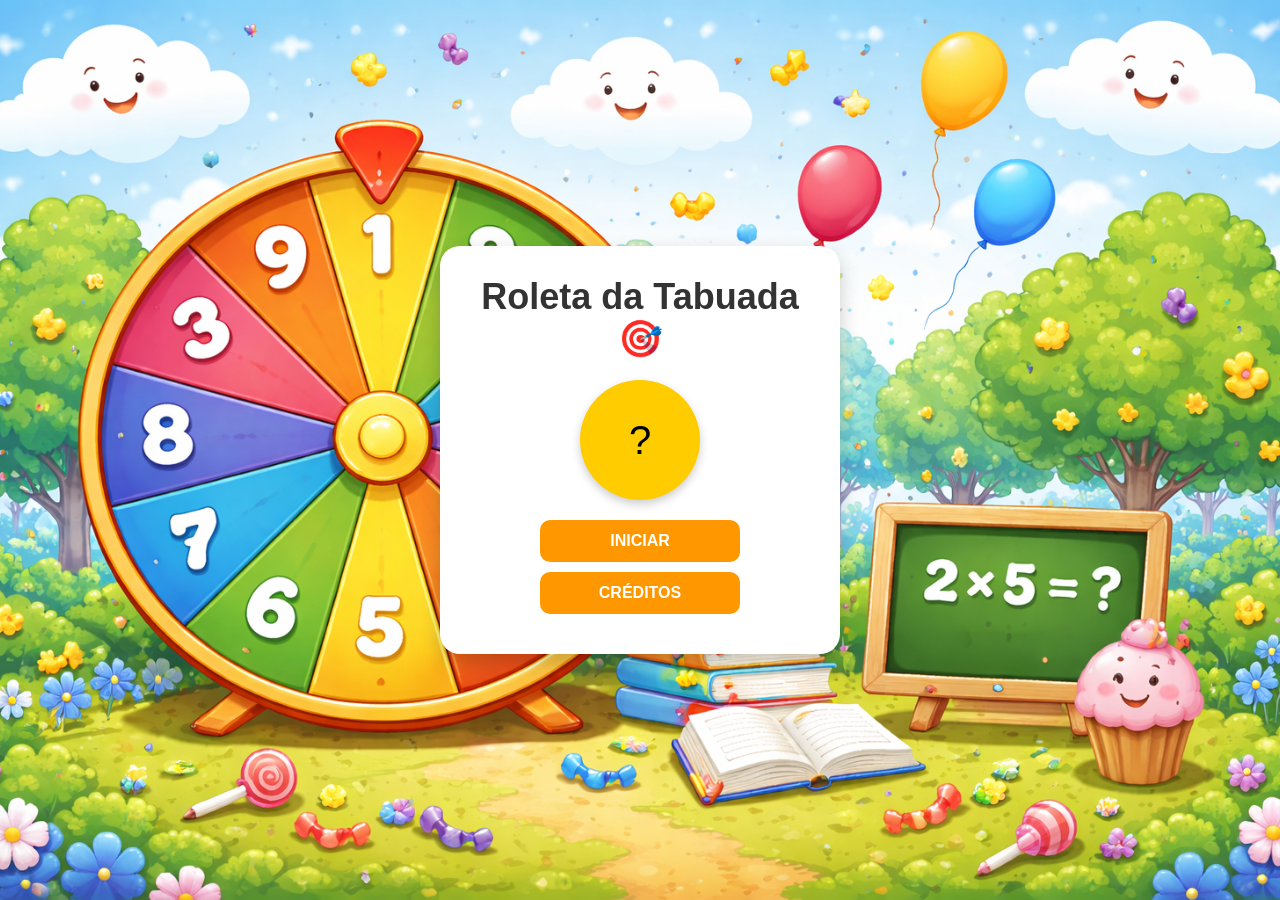
<file: index.html>
<!DOCTYPE html>
<html lang="pt-BR">

<head>
  <meta charset="UTF-8">
  <meta name="viewport" content="width=device-width, initial-scale=1.0">
    <title>Roleta da Tabuada</title>
  <link rel="stylesheet" href="style.css">
</head>

<body>
  <div class="container">
    <h1 class="container-title">Roleta da Tabuada 🎯</h1>
    <div class="wheel-container">
            <div class="wheel" id="wheel">?</div>
        </div>

    <a href="./main.html">INICIAR</a>
    <a href="./credits.html">CRÉDITOS</a>
  </div>

</body>

</html>
</file>
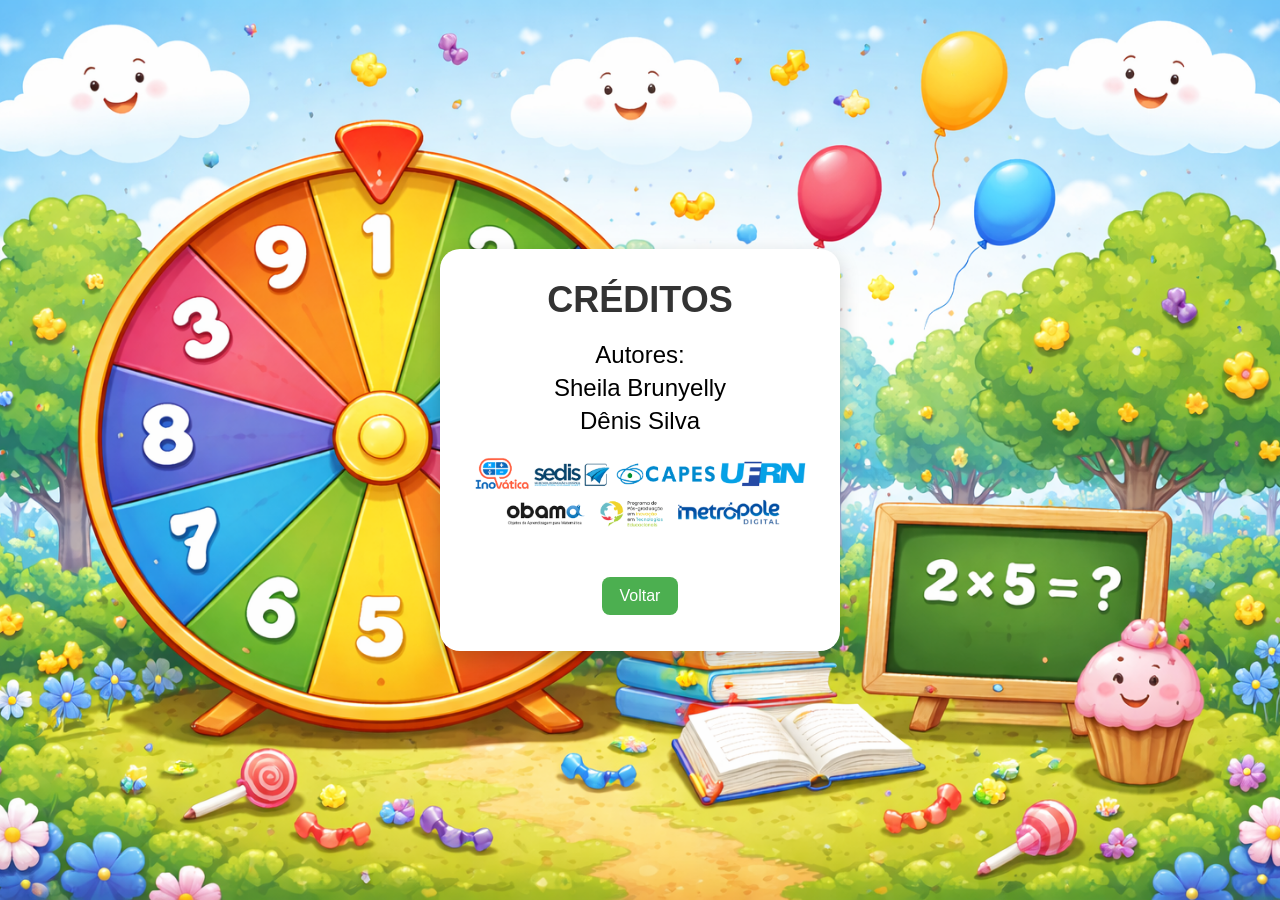
<file: credits.html>
<!DOCTYPE html>
<html lang="pt-BR">

<head>
    <meta charset="UTF-8">
    <meta name="viewport" content="width=device-width, initial-scale=1.0">
    <title>Roleta da Tabuada</title>
    <link rel="stylesheet" href="style.css">
</head>

<body>
    <div class="container">
        <h1 class="container-title">CRÉDITOS</h1>

        <div class="creditos">

            <h2>Autores:</h2>
            <h2>Sheila Brunyelly</h2>
            <h2>Dênis Silva</h2>
            <img class="creditos-img" src="./assets/creditos.png">

        </div>
        
        <button onclick="window.location.href='./index.html'">Voltar</button>
    </div>
</body>

</html>
</file>
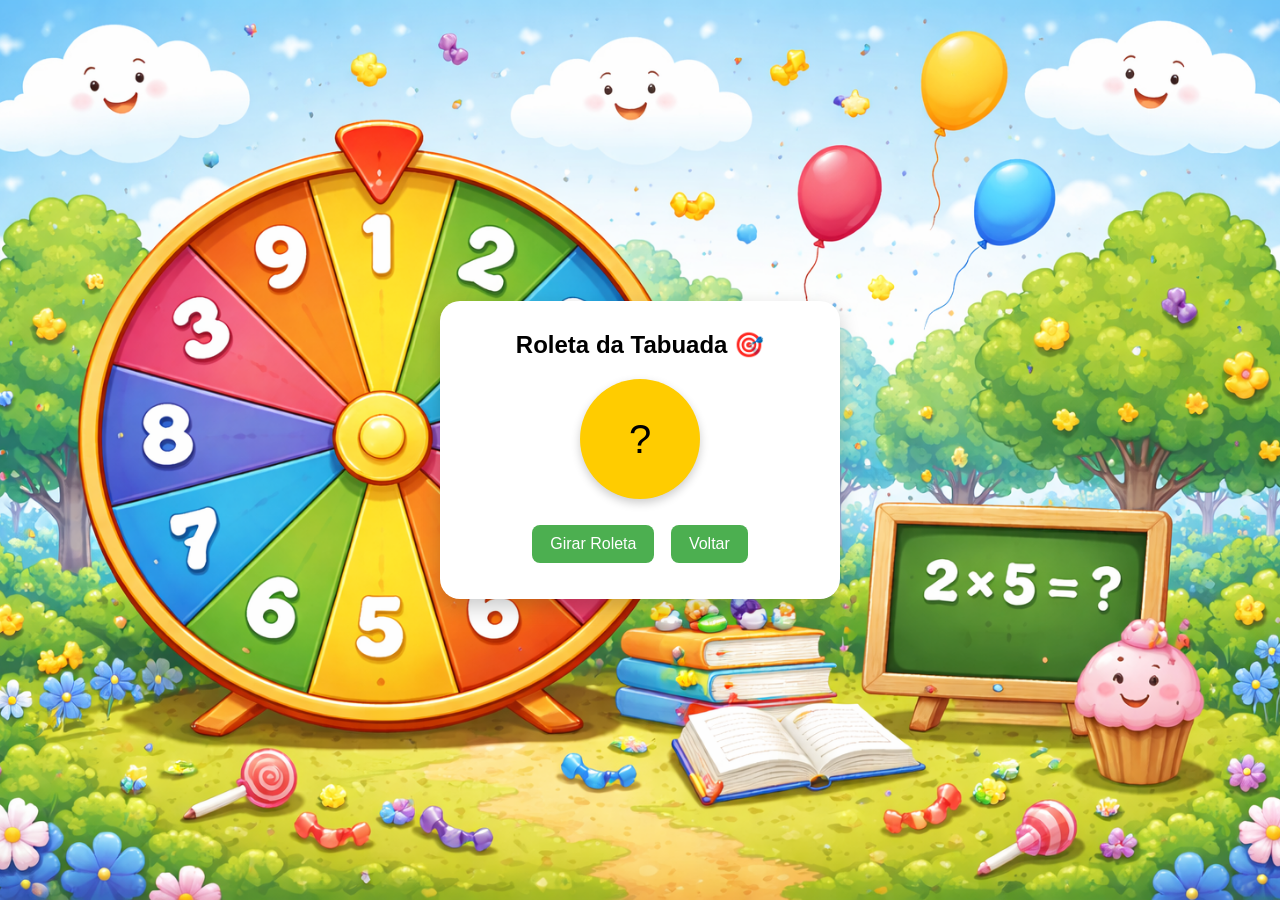
<file: main.html>
<!DOCTYPE html>
<html lang="pt-BR">

<head>
    <meta charset="UTF-8">
    <meta name="viewport" content="width=device-width, initial-scale=1.0">
    <title>Roleta da Tabuada</title>
    <link rel="stylesheet" href="style.css">
</head>

<body>

    <div class="container">

        <h2>Roleta da Tabuada 🎯</h2>

        <div class="wheel-container">
            <div class="wheel" id="wheel">?</div>
        </div>

        <button id="spinBtn">Girar Roleta</button>

        <div id="questionArea" class="hidden">
            <p id="question"></p>

            <div id="options"></div>

            <p id="timer">⏱️ Tempo: <span id="time">30</span>s</p>
        </div>

        <div id="feedback" class="hidden"></div>

        <button id="playAgainBtn" class="hidden">Girar Novamente</button>
        <button onclick="window.location.href='./index.html'">Voltar</button>

    </div>

    <script>

        const wheel = document.getElementById("wheel");
        const spinBtn = document.getElementById("spinBtn");
        const questionArea = document.getElementById("questionArea");
        const question = document.getElementById("question");
        const options = document.getElementById("options");
        const timerEl = document.getElementById("time");
        const feedback = document.getElementById("feedback");
        const playAgainBtn = document.getElementById("playAgainBtn");

        let correctAnswer = 0;
        let timer = null;
        let timeLeft = 30;
        let spinning = false;
        let answered = false;



        function generateQuestion() {

            const num1 = Math.floor(Math.random() * 10) + 1;
            const num2 = Math.floor(Math.random() * 10) + 1;

            correctAnswer = num1 * num2;

            question.textContent = `Quanto é ${num1} × ${num2}?`;

            let answers = [correctAnswer];

            while (answers.length < 4) {

                let variation = Math.floor(Math.random() * 10) - 5;
                let wrong = correctAnswer + variation;

                if (wrong > 0 && !answers.includes(wrong)) {
                    answers.push(wrong);
                }

            }

            answers = answers.sort(() => Math.random() - 0.5);

            options.innerHTML = "";

            answers.forEach(ans => {

                const btn = document.createElement("button");

                btn.textContent = ans;

                btn.onclick = () => checkAnswer(ans);

                options.appendChild(btn);

            });

        }



        function checkAnswer(answer) {

            if (answered) return;

            answered = true;

            clearInterval(timer);

            if (answer === correctAnswer) {

                feedback.innerHTML = "🎉 Parabéns! Você acertou! 🍭";

            } else {

                feedback.innerHTML = `❌ Ops! A resposta correta era ${correctAnswer}`;

            }

            feedback.classList.remove("hidden");

            playAgainBtn.classList.remove("hidden");

        }



        function startTimer() {

            clearInterval(timer);

            timeLeft = 30;

            timerEl.textContent = timeLeft;

            timer = setInterval(() => {

                if (timeLeft <= 0) {

                    clearInterval(timer);

                    timerEl.textContent = "⏰";

                    feedback.innerHTML = "⏰ Tempo esgotado!";

                    feedback.classList.remove("hidden");

                    playAgainBtn.classList.remove("hidden");

                    answered = true;

                    return;

                }

                timeLeft--;

                timerEl.textContent = timeLeft;

            }, 1000);

        }



        spinBtn.onclick = () => {

            if (spinning) return;

            spinning = true;

            answered = false;

            clearInterval(timer);

            feedback.classList.add("hidden");

            playAgainBtn.classList.add("hidden");

            questionArea.classList.add("hidden");

            const rotation = Math.floor(Math.random() * 360) + 720;

            wheel.style.transform = `rotate(${rotation}deg)`;

            spinBtn.disabled = true;

            setTimeout(() => {

                wheel.textContent = "🎲";

                questionArea.classList.remove("hidden");

                generateQuestion();

                startTimer();

                spinning = false;

                spinBtn.disabled = false;

            }, 2000);

        };



        playAgainBtn.onclick = () => {

            wheel.textContent = "?";

            questionArea.classList.add("hidden");

            feedback.classList.add("hidden");

            playAgainBtn.classList.add("hidden");

            clearInterval(timer);

            timerEl.textContent = 30;

        };

    </script>

</body>

</html>
</file>
<file: style.css>
/* RESET BÁSICO */
* {
  margin: 0;
  padding: 0;
  box-sizing: border-box;
}

/* ESTILO GERAL */
body {
  font-family: "Comic Sans MS", Arial, sans-serif;
  background: url("/assets/back.png") no-repeat center center;
  background-size: cover;
  min-height: 100vh;
  display: flex;
  justify-content: center;
  align-items: center;
  text-align: center;
}

/* CONTAINER DA ROLETA */
.container {
  background-color: white;
  padding: 30px;
  border-radius: 20px;
  width: 400px;
  box-shadow: 0 8px 20px rgba(0, 0, 0, 0.2);
}

/* TÍTULO */
.container-title {
  font-size: 36px;
  margin-bottom: 20px;
  color: #333;
}

/* IMAGEM DO MENU */
#ingrediente-img {
  width: 180px;
  margin-bottom: 25px;
}

/* LINKS DO MENU */
.container a {
  display: block;
  text-decoration: none;
  background: #ff9800;
  color: white;
  padding: 12px;
  border-radius: 10px;
  margin: 10px auto;
  width: 200px;
  font-weight: bold;
  transition: 0.3s;
}

.container a:hover {
  background: #f57c00;
  transform: scale(1.05);
}

/* CRÉDITOS */
.creditos {
  margin: 20px 0;
}

.creditos h2 {
  margin: 5px 0;
  font-weight: normal;
}

.creditos-img {
  width: 100%;
  margin: 15px 0;
}

/* ROLETA */
.wheel-container {
  margin: 20px;
}

.wheel {
  width: 120px;
  height: 120px;
  border-radius: 50%;
  background: #ffcc00;
  display: flex;
  align-items: center;
  justify-content: center;
  font-size: 40px;
  margin: auto;
  transition: transform 2s ease-out;
  box-shadow: 0 4px 10px rgba(0, 0, 0, 0.2);
}

/* BOTÕES */
button {
  padding: 10px 18px;
  margin: 6px;
  font-size: 16px;
  border: none;
  border-radius: 8px;
  background: #4caf50;
  color: white;
  cursor: pointer;
  transition: 0.2s;
}

button:hover {
  background: #43a047;
  transform: scale(1.05);
}

/* OPÇÕES DE RESPOSTA */
#options button {
  display: block;
  margin: 8px auto;
  width: 140px;
}

/* TIMER */
#timer {
  margin-top: 10px;
  font-weight: bold;
}

/* FEEDBACK */
#feedback {
  font-size: 22px;
  margin-top: 10px;
}

/* UTILIDADE */
.hidden {
  display: none;
}

/* RESPONSIVO */
@media (max-width: 500px) {
  body {
    background: url("/assets/back-mobile.png") no-repeat center center;
  }

  .container {
    width: 90%;
    padding: 15px;
  }

  .wheel {
    width: 100px;
    height: 100px;
    font-size: 32px;
  }

  button {
    width: 90%;
  }
}
</file>
